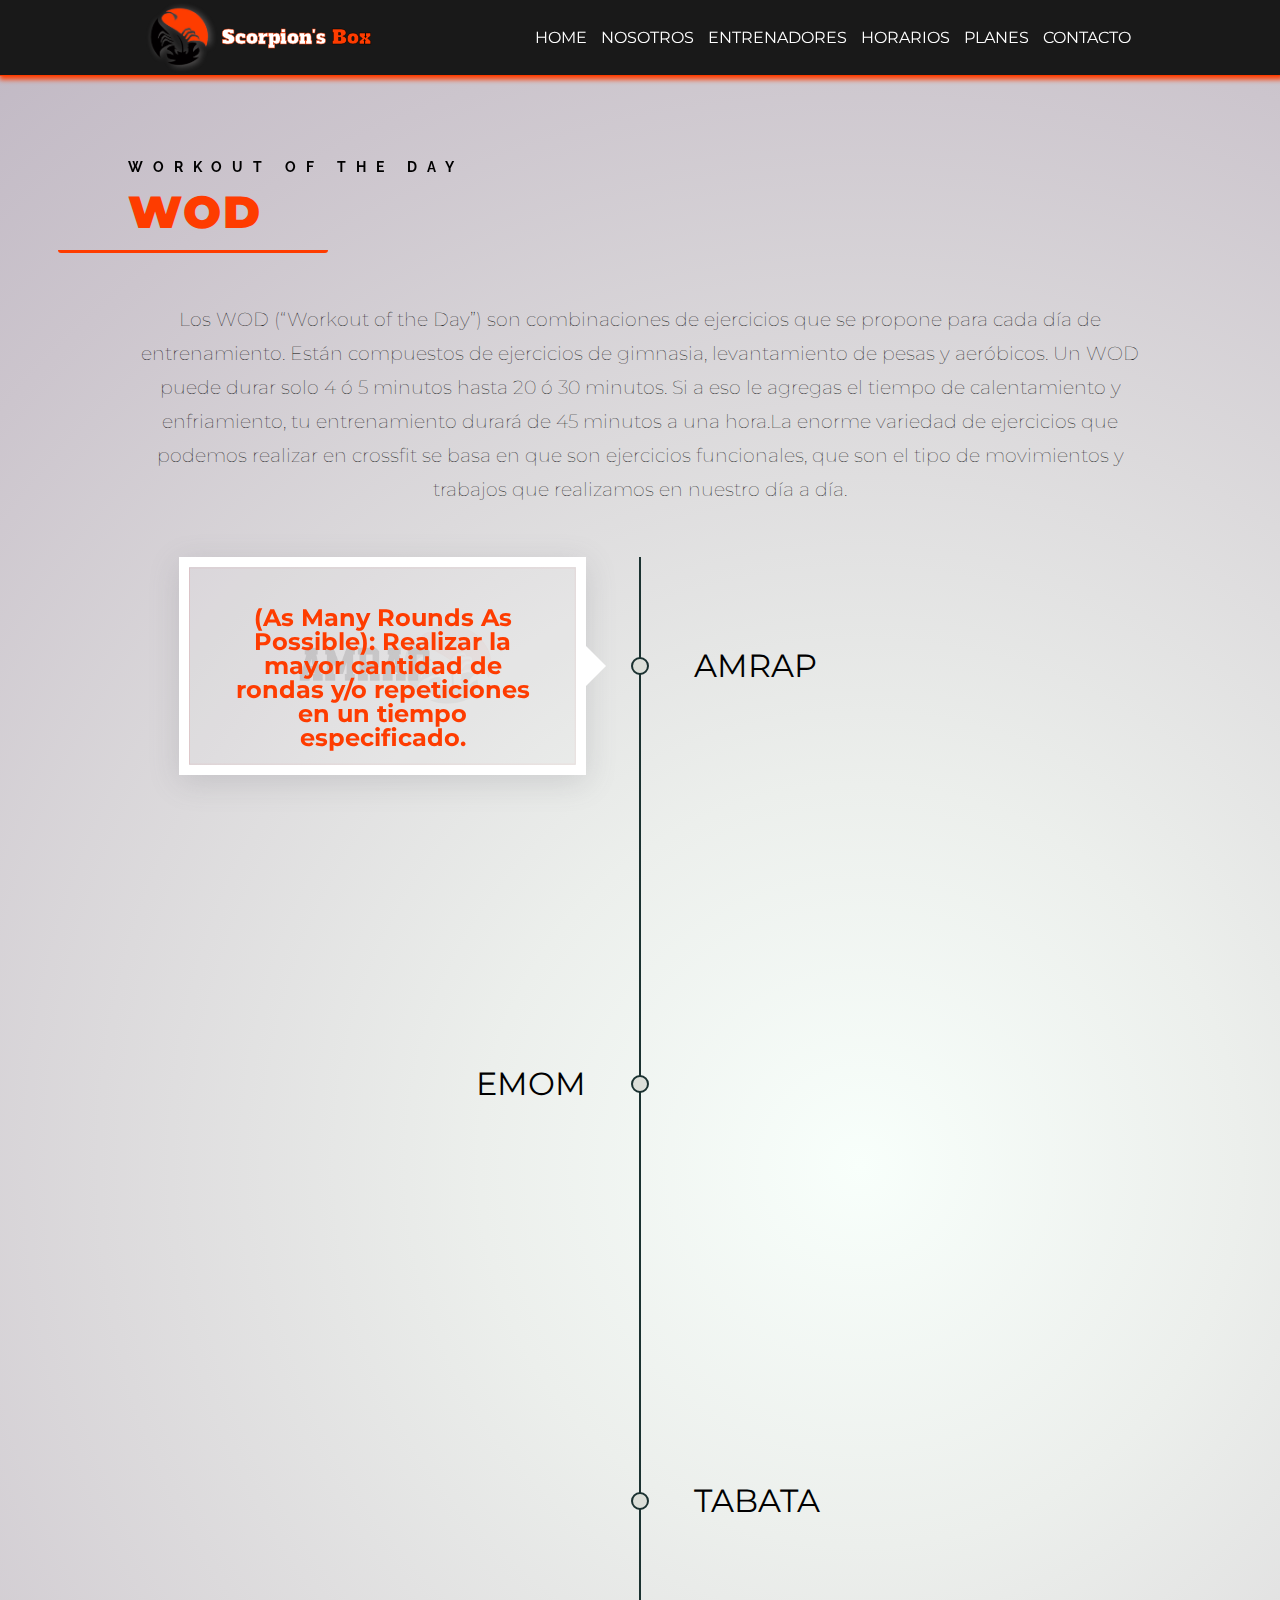
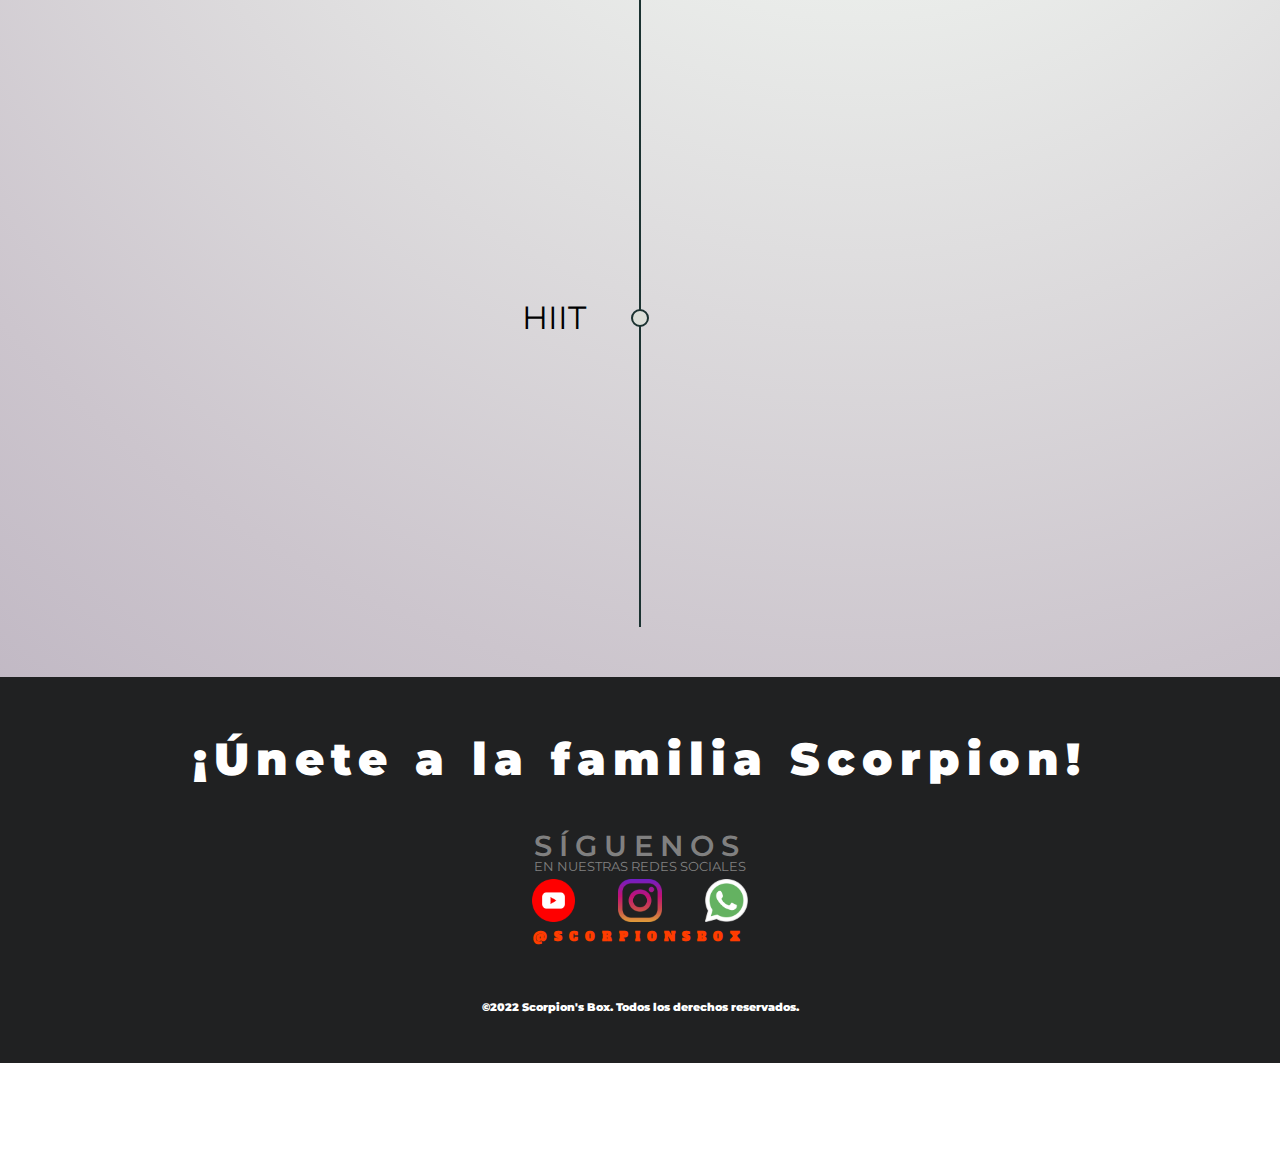
<file: servicios.html>
<!DOCTYPE html>
<html lang="es">
<head>
    <meta charset="UTF-8">
    <meta name="viewport" content="width = device-width">
    <title>Scorpion's Box</title>
    <link rel="stylesheet" href="css/reset.css">
    <link rel="stylesheet" href="css/style.css">
    <link rel="stylesheet" href="css/Footer.css">

    <link rel="stylesheet" href="css/servicios/BarraNavegacionEstatica.css">
    <link rel="stylesheet" href="css/servicios/servicios.css">

    
    <link rel="stylesheet" href="https://unpkg.com/aos@next/dist/aos.css" />

    <link rel="icon" href="img/icon-scorpions-box.ico" type="image/x-icon">
    
    <link rel="preconnect" href="https://fonts.googleapis.com">
    <link rel="preconnect" href="https://fonts.gstatic.com" crossorigin>
    <link href="https://fonts.googleapis.com/css2?family=Montserrat:wght@300&display=swap" rel="stylesheet">

    <link rel="preconnect" href="https://fonts.googleapis.com">
    <link rel="preconnect" href="https://fonts.gstatic.com" crossorigin>
    <link href="https://fonts.googleapis.com/css2?family=Alfa+Slab+One&display=swap" rel="stylesheet">

    <link rel="preconnect" href="https://fonts.googleapis.com">
    <link rel="preconnect" href="https://fonts.gstatic.com" crossorigin>
    <link href="https://fonts.googleapis.com/css2?family=Raleway:wght@100&display=swap" rel="stylesheet">

    <link rel="stylesheet" href="https://use.fontawesome.com/releases/v5.8.1/css/all.css" 
    integrity="sha384-50oBUHEmvpQ+1lW4y57PTFmhCaXp0ML5d60M1M7uH2+nqUivzIebhndOJK28anvf" 
    crossorigin="anonymous">

</head>
    <body>
        <header class="contenedor__principal__navegacion" id="Navegacion">
            <div class="barraNavegacion">
                <div class="barraNavegacion__logotipo">
                    <img class="img__logo" src="img/logo-scorpions-box.png" alt="Logo Scorpions Box">
                    <h1 class="titulo_logo" id="nombre-Principal">Scorpion's</h1>
                    <h1 class="titulo_logo" id="apellido-principal">Box</h1>
                </div>
                <div class="barraNavegacion__menu">
                    <div class="barraNavegacion__menu__boton">
                        <i class="fas fa-bars"></i>
                    </div>
                    <ul class="barraNavegacion__menu__lista">
                        <li class="barraNavegacion__menu__item"><a href="index.html">Home</a></li>
                        <li class="barraNavegacion__menu__item"><a href="index.html#Nosotros">Nosotros</a></li>
                        <li class="barraNavegacion__menu__item"><a href="index.html#Entrenadores">Entrenadores</a></li>
                        <li class="barraNavegacion__menu__item"><a href="index.html#Horarios">Horarios</a></li>
                        <li class="barraNavegacion__menu__item"><a href="index.html#Planes">Planes</a></li>
                        <li class="barraNavegacion__menu__item"><a href="index.html#Contacto">Contacto</a></li>
                    </ul>
                </div>        
            </div>
        </header>
        <main>
            <section class="contenedor__servicios" id="servicios">
                <div class="titulo__servicios__contenedor">
                    <h1 class="titulo__principal__1-1" data-aos="fade-right" data-aos-duration="700">Workout of the Day </h1><br>
                    <h1 class="titulo__principal__1-2">WOD</h1>   
                    <div class="elemento-divisor" data-aos="fade-right" data-aos-duration="1000"></div> 
                </div>  
                <div class="servicios">
                    <h1 class="servicios__wod__descripcion">
                        Los WOD (“Workout of the Day”) son combinaciones de ejercicios que se propone para cada día de entrenamiento. Están compuestos de ejercicios de gimnasia, levantamiento de pesas y aeróbicos.
                        Un WOD puede durar solo 4 ó 5 minutos hasta 20 ó 30 minutos. Si a eso le agregas el tiempo de calentamiento y enfriamiento, 
                        tu entrenamiento durará de 45 minutos a una hora.La enorme variedad de ejercicios que podemos realizar en crossfit se basa en que son ejercicios funcionales, 
                        que son el tipo de movimientos y trabajos que realizamos en nuestro día a día.
                    </h1>
                    <div class="container">
                        <div class="evento">
                            <div class="foto" data-aos="fade-up">
                                <img src="img/servicios/AMRAP.png" alt="">
                                <h1>(As Many Rounds As Possible): Realizar la mayor cantidad de rondas y/o repeticiones en un tiempo especificado.</h1>
                            </div>
                            <h3 class="especialidad">AMRAP</h3>
                        </div>
                        <div class="evento">
                            <div class="foto" data-aos="fade-down">
                                <img src="img/servicios/EMOM.png" alt="">
                                <h1>(Every Minute On the Minute): Cada minuto debes realizar un número de repeticiones definido de un ejercicio especifico que puede variar en cada minuto.</h1>
                            </div>
                            <h3 class="especialidad">EMOM</h3>
                        </div>
                        <div class="evento">
                            <div class="foto" data-aos="fade-left">
                                <img src="img/servicios/TABATA.png" alt="">
                                <h1>TABATA es un sistema de entrenamiento por intervalos de alta intensidad y corta duración.</h1>
                            </div>
                            <h3 class="especialidad">TABATA</h3>
                        </div>
                        <div class="evento">
                            <div class="foto" data-aos="fade-right">
                                <img src="img/servicios/HIIT.png" alt="">
                                <h1>(High Intensity Interval Training): es un entrenamiento cardiovascular de alta intensidad que mezcla intervalos de trabajo fuerte con otros de relajación.</h1>
                            </div>
                            <h3 class="especialidad">HIIT</h3>
                        </div>
                    </div>
                </div>
            </section>
        </main>
        <footer>
            <div>
                <div>
                    <h1>¡Únete a la familia Scorpion!</h1>
                </div>
                <div class="redesSociales">
                    <p>Síguenos</p>
                    <span>En nuestras redes sociales</span>
                    <div class="redesSociales__iconos">
                        <a href="https://www.youtube.com/channel/UCMOaPm-bOl5lLWVWDq_tl_Q"><img src="img/footer/youtube.png" alt=""></a>
                        <a href="https://www.instagram.com/scorpionsbox/"><img src="img/footer/instagram.png" alt=""></a>
                        <a href="https://wa.me/message/RNMPOKKTN3J4K1"><img src="img/footer/whatsapp.png" alt=""></a>
                    </div> 
                </div>
                <div class="redesSociales__cuenta">
                    <h1>@ScorpionsBox</h1>
                </div>
            </div>
            <div class="derechos__reservados">
                <h1>©2022 Scorpion's Box. Todos los derechos reservados.</h1>
            </div>    
        </footer>
        <script src="js/indexServicio.js"></script>
        <script src="https://unpkg.com/aos@next/dist/aos.js"></script>
        <script>
            AOS.init();
        </script>
    </body>
</html>
</file>
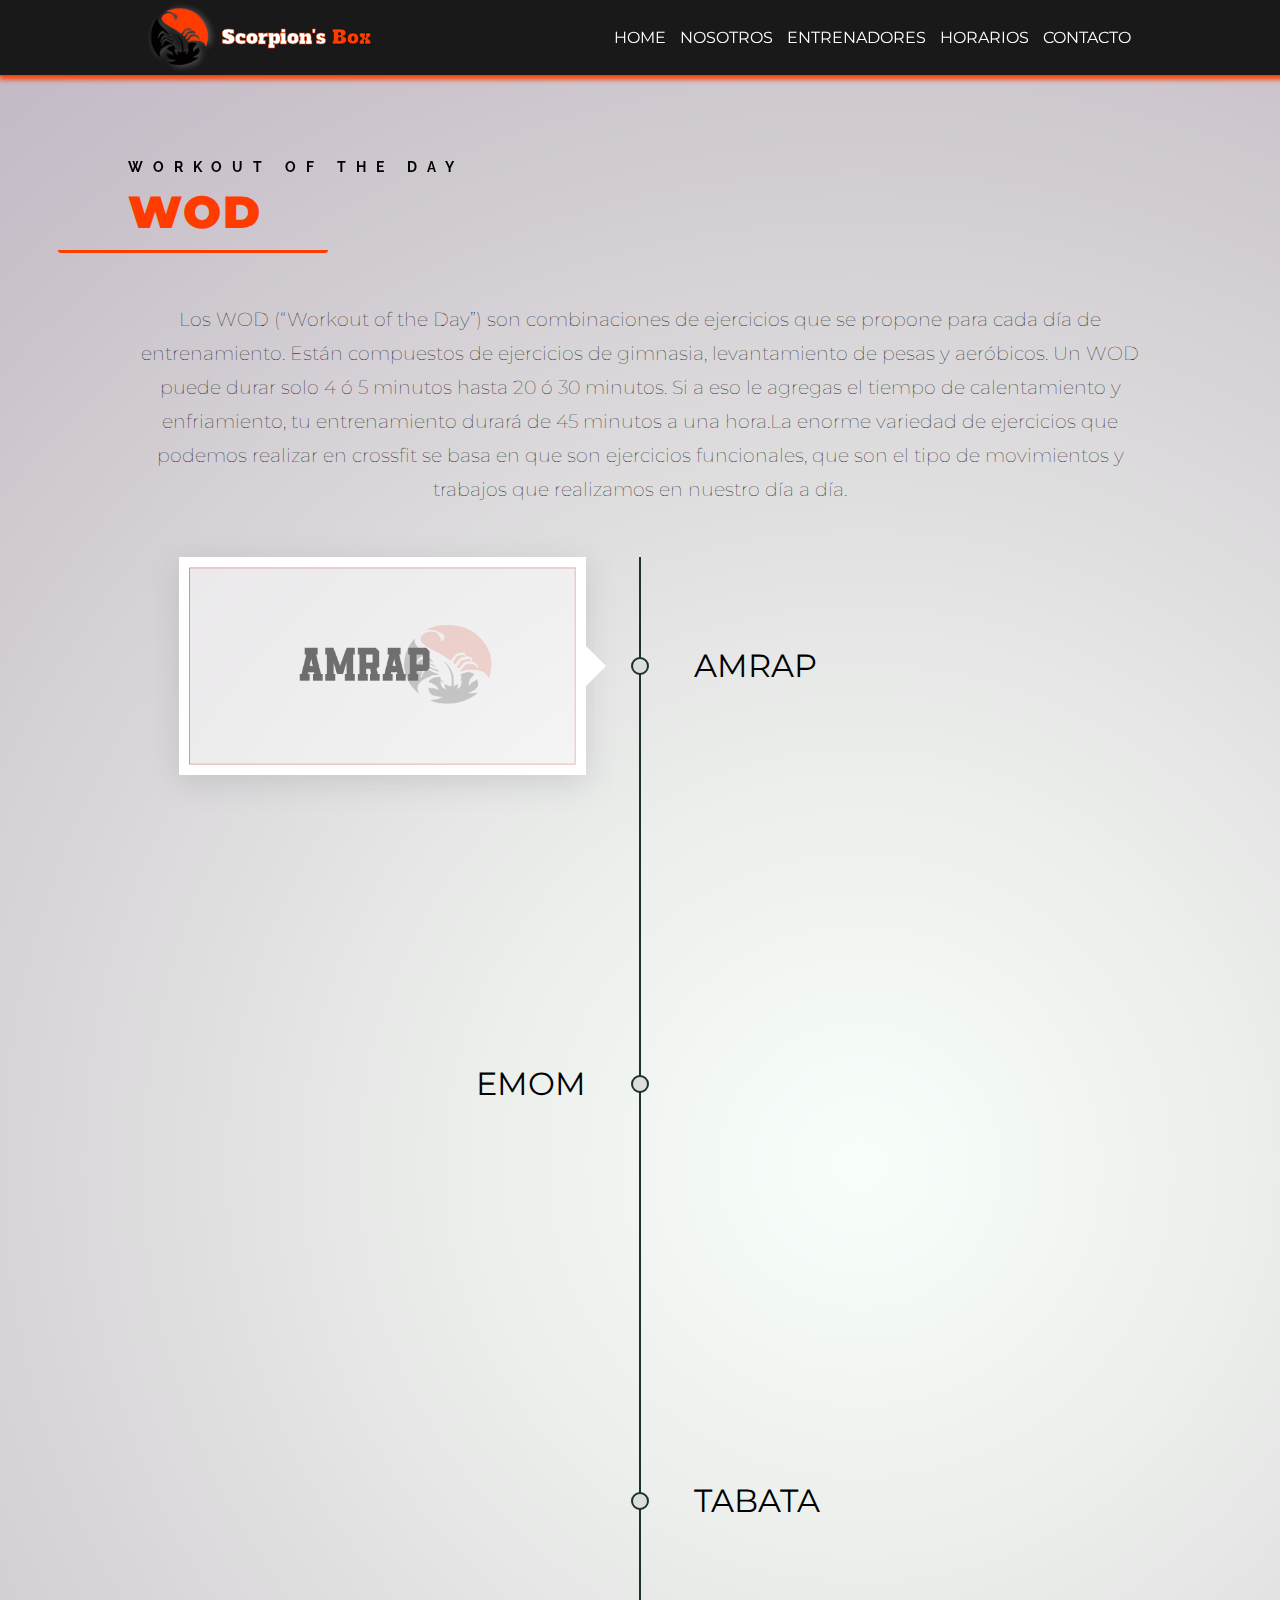
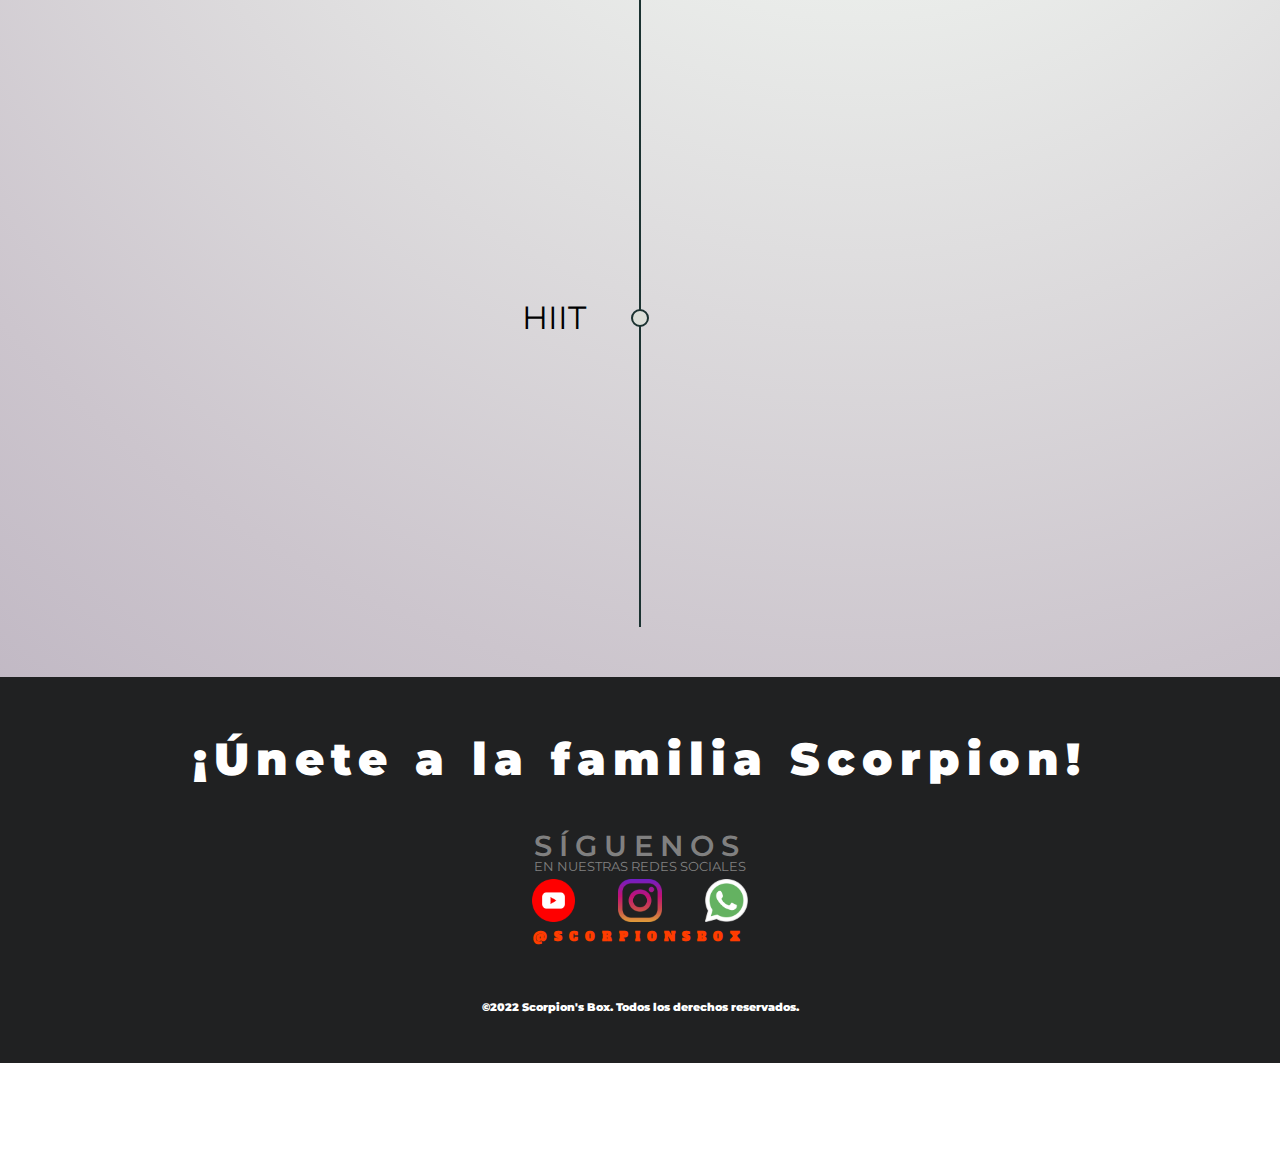
<file: servicios/wod.html>
<!DOCTYPE html>
<html lang="es">
<head>
    <meta charset="UTF-8">
    <meta name="viewport" content="width = device-width">
    <title>Scorpion's Box</title>
    <link rel="stylesheet" href="../css/reset.css">
    <link rel="stylesheet" href="../css/style.css">
    <link rel="stylesheet" href="../css/Footer.css">

    <link rel="stylesheet" href="/servicios/css/BarraNavegacionEstatica.css ">
    <link rel="stylesheet" href="/servicios/css/style.css">
    
    <link rel="stylesheet" href="https://unpkg.com/aos@next/dist/aos.css" />

    <link rel="icon" href="/img/icon-scorpions-box.ico" type="image/x-icon">
    
    <link rel="preconnect" href="https://fonts.googleapis.com">
    <link rel="preconnect" href="https://fonts.gstatic.com" crossorigin>
    <link href="https://fonts.googleapis.com/css2?family=Montserrat:wght@300&display=swap" rel="stylesheet">

    <link rel="preconnect" href="https://fonts.googleapis.com">
    <link rel="preconnect" href="https://fonts.gstatic.com" crossorigin>
    <link href="https://fonts.googleapis.com/css2?family=Alfa+Slab+One&display=swap" rel="stylesheet">

    <link rel="preconnect" href="https://fonts.googleapis.com">
    <link rel="preconnect" href="https://fonts.gstatic.com" crossorigin>
    <link href="https://fonts.googleapis.com/css2?family=Raleway:wght@100&display=swap" rel="stylesheet">

    <link rel="stylesheet" href="https://use.fontawesome.com/releases/v5.8.1/css/all.css" integrity="sha384-50oBUHEmvpQ+1lW4y57PTFmhCaXp0ML5d60M1M7uH2+nqUivzIebhndOJK28anvf" crossorigin="anonymous">

</head>
    <body>
        <header class="contenedor__principal__navegacion" id="Navegacion">
            <div class="barraNavegacion">
                <div class="barraNavegacion__logotipo">
                    <img class="img__logo" src="../img/logo-scorpions-box.png" alt="Logo Scorpions Box">
                    <h1 class="titulo_logo" id="nombre-Principal">Scorpion's</h1>
                    <h1 class="titulo_logo" id="apellido-principal">Box</h1>
                </div>
                <div class="barraNavegacion__menu">
                    <div class="barraNavegacion__menu__boton">
                        <i class="fas fa-bars"></i>
                    </div>
                    <ul class="barraNavegacion__menu__lista">
                        <li class="barraNavegacion__menu__item"><a href="../index.html">Home</a></li>
                        <li class="barraNavegacion__menu__item"><a href="../index.html#Nosotros">Nosotros</a></li>
                        <li class="barraNavegacion__menu__item"><a href="../index.html#Entrenadores">Entrenadores</a></li>
                        <li class="barraNavegacion__menu__item"><a href="../index.html#Horarios">Horarios</a></li>
                        <li class="barraNavegacion__menu__item"><a href="../index.html#Contacto">Contacto</a></li>
                    </ul>
                </div>        
            </div>
        </header>
        <main>
            <section class="contenedor__servicios" id="servicios">
                <div class="titulo__servicios__contenedor">
                    <h1 class="titulo__principal__1-1" data-aos="fade-right" data-aos-duration="700">Workout of the Day </h1><br>
                    <h1 class="titulo__principal__1-2">WOD</h1>   
                    <div class="elemento-divisor" data-aos="fade-right" data-aos-duration="1000"></div> 
                </div>  
                <div class="servicios">
                    <h1 class="servicios__wod__descripcion">
                        Los WOD (“Workout of the Day”) son combinaciones de ejercicios que se propone para cada día de entrenamiento. Están compuestos de ejercicios de gimnasia, levantamiento de pesas y aeróbicos.
                        Un WOD puede durar solo 4 ó 5 minutos hasta 20 ó 30 minutos. Si a eso le agregas el tiempo de calentamiento y enfriamiento, 
                        tu entrenamiento durará de 45 minutos a una hora.La enorme variedad de ejercicios que podemos realizar en crossfit se basa en que son ejercicios funcionales, 
                        que son el tipo de movimientos y trabajos que realizamos en nuestro día a día.
                    </h1>
                    <div class="container">
                        <div class="evento">
                            <div class="foto" data-aos="fade-up">
                                <img src="/servicios/img/AMRAP.png" alt="">
                            </div>
                            <h3 class="especialidad">AMRAP</h3>
                        </div>
                        <div class="evento">
                            <div class="foto" data-aos="fade-down">
                                <img src="/servicios/img/EMOM.png" alt="">
                            </div>
                            <h3 class="especialidad">EMOM</h3>
                        </div>
                        <div class="evento">
                            <div class="foto" data-aos="fade-left">
                                <img src="/servicios/img/TABATA.png" alt="">
                            </div>
                            <h3 class="especialidad">TABATA</h3>
                        </div>
                        <div class="evento">
                            <div class="foto" data-aos="fade-right">
                                <img src="/servicios/img/HIIT.png" alt="">
                            </div>
                            <h3 class="especialidad">HIIT</h3>
                        </div>
                    </div>
                </div>
            </section>
            <section>
                
            </section>
        </main>
        <footer>
            <div>
                <div>
                    <h1>¡Únete a la familia Scorpion!</h1>
                </div>
                <div class="redesSociales">
                    <p>Síguenos</p>
                    <span>En nuestras redes sociales</span>
                    <div class="redesSociales__iconos">
                        <a href="https://www.youtube.com/channel/UCMOaPm-bOl5lLWVWDq_tl_Q"><img src="../img/footer/youtube.png" alt=""></a>
                        <a href="https://www.instagram.com/scorpionsbox/"><img src="../img/footer/instagram.png" alt=""></a>
                        <a href="https://wa.me/message/RNMPOKKTN3J4K1"><img src="../img/footer/whatsapp.png" alt=""></a>
                    </div> 
                </div>
                <div class="redesSociales__cuenta">
                    <h1>@ScorpionsBox</h1>
                </div>
            </div>
            <div class="derechos__reservados">
                <h1>©2022 Scorpion's Box. Todos los derechos reservados.</h1>
            </div>    
        </footer>
        <script src="/servicios/js/index.js"></script>
        <script src="https://unpkg.com/aos@next/dist/aos.js"></script>
        <script>
            AOS.init();
        </script>
    </body>
</html>
</file>
<file: css/style.css>
html{
    scroll-behavior: smooth;
}
body{
    font-family: 'Montserrat', sans-serif;
}
</file>
<file: css/Footer.css>
footer{
    background: #202122;
    color: gray;
    display: flex;
    width: 100%;
    padding: 10px 0px;
    height: 300px;
    flex-direction: column;
    align-items: center;
}
footer div{
    display: flex;
    justify-content: center;
    flex-direction: column;
    align-items: center;
}
    footer div h1{
        color: #FFFFFF;
        font-size: clamp(1.95rem, 1.56vw + 1.56rem, 2.81rem);
        font-weight: 900;
        letter-spacing: 7px;
        margin-bottom: 50px;
        margin-top: 50px;
        text-align: center; 
    }
    .redesSociales{
        justify-content: center;
        flex-direction: column;
        align-items: center;
    }
    .redesSociales p{
        color: gray;
        font-size: 1.8rem;
        letter-spacing: 7px;
        font-weight: 600;
        text-transform: uppercase;
    }
    .redesSociales span{
        color: gray;
        font-size: 0.8rem;
        text-transform: uppercase;
        margin-bottom: 5px;
    }
    .redesSociales__iconos{
        display: flex;
        flex-direction: row;
        width: 100%;
    }
    .redesSociales__iconos a{
        display: flex;
        width: 22.5%;
        justify-content: center;
    }
    .redesSociales__iconos a img{
        width: 50%;
    }
    .redesSociales__cuenta{
        display: flex;
        font-family: 'Alfa Slab One', sans-serif;
        height: 30px;  
    }
    .redesSociales__cuenta h1{
        color: #FE3C00;
        font-size: 0.75rem;
        text-transform: uppercase;
    }

.derechos__reservados{
    color: #FFFFFF;
    background: #202122;
    width: 100%;
    display: flex;
}
.derechos__reservados h1{
    letter-spacing: 0px;
    font-size: 0.7rem;
    width: 100%;
}

@media screen and (max-width: 800px){

    footer div h1{
        font-size: clamp(1.56rem, 1vw + 1.31rem, 2.11rem);
        letter-spacing: 3.5px;
        margin-bottom: 25px;
        margin-top: 25px;
    }
    .redesSociales p{
        font-size: 1.8rem;
        letter-spacing: 3.5px;
    }
    .redesSociales span{
        color: gray;
        font-size: 0.7rem;
        margin-bottom: 5px;
    }
    .redesSociales__iconos a{
        width: 20%;
    }
    .redesSociales__iconos a img{
        width: 50%;
    }
    .redesSociales__cuenta h1{
        color: #FE3C00;
        font-size: 0.9rem;
    }
    .derechos__reservados h1{
        letter-spacing: 0px;
        font-size: 0.7rem;
        width: 100%;
    }
    .derechos__reservados h1{
        font-size: 0.6rem;
    }
}
</file>
<file: css/servicios/BarraNavegacionEstatica.css>
.contenedor__principal__navegacion{
    background-color: #191919;
    border-bottom:0.5px solid #FE3C00;
    box-shadow: 1px 1px 5px 2.5px #FE3C00;
    position: fixed;
    z-index: 1000;
    top: 0;
    width: 100%;
    opacity: 100%;
}
    .barraNavegacion{
        display: flex;
        justify-content: space-between;
        align-items: center;
        position: relative;
        width: clamp(0px, 95%, 992px);
        height: auto;
        margin: 0 auto;
    }
    .barraNavegacion__logotipo{
        display: flex;
        align-items: center;
    }
        .img__logo{
            width: 75px;
        }
        .titulo_logo{
            font-family: 'Alfa Slab One', sans-serif;
            padding: 0 3px;
            text-align: center;
            font-size: clamp(1rem, 0.34vw + 0.91rem, 1.19rem);
        }
        #nombre-Principal {
            color: #FFFFFF;
            -webkit-text-stroke: 0.5px #FE3C00;
        }
        #apellido-principal {
            color: #FE3C00;
            -webkit-text-stroke: 0.5px black;
        }
        
    .barraNavegacion__menu{
        display: flex;
    }
        .barraNavegacion__menu__boton{
            display: none;
            color: #FE3C00;
            margin: 0 5px; 
        }
        .barraNavegacion__menu__item a{
            text-transform: uppercase;
            color: #fff; 
            font-size: 1.0rem;
            text-decoration: none;
            margin: 5px;
        }
        .barraNavegacion__menu__item{
            display: inline-block;
            position: relative;
        }
        .barraNavegacion__menu__item::after{
            content: "";
            width: 100%;
            height: 2.5px;
            background-color: #FE3C00;
            border-radius: 5px;
            position: absolute;
            left: 0;
            top: 0;
            transform: scaleX(0);
            transform-origin: left;
            transition: transform 0.3s ease-in-out;
            margin-top: -5px;        
        }
        .barraNavegacion__menu__item:hover::after{
            transform: scaleX(1); 
        }

@media screen and (max-width: 800px){
    .text-typing h1{
        width: 290px;
    }
    .barraNavegacion__menu__boton{
        display: flex;
    }
    .barraNavegacion__menu__lista{
        display: none;
        flex-direction: column;
        align-items: center;
        position: fixed;
        top: 79px;
        left: 0px;
        width: 100%;
        background: #191919;
        animation: visualizar 0.5s;
        border-radius: 0 0 10px 10px;
    }
        @keyframes visualizar {
            from {opacity: 0}
            to {opacity: 1}
            0%   {top: 79px; left: 400px; background: #FE3C00; width: 0%;}
            100% {top: 79px; background: #191919; width: 100%;}
        }
    .barraNavegacion__menu__item{
        margin: 3%;
    }
}
</file>
<file: css/servicios/servicios.css>
.contenedor__servicios{
    display: flex;
    flex-direction: column;
    padding: 250px 10% 0px 10%;
    background: radial-gradient(circle at 67.22% 53.04%, #f8fffb 0, #ecefec 25%, #dcdadc 50%, #ccc5cd 75%, #bdb4c1 100%);
    height: auto;
    margin-top: -90px;
}
    .titulo__servicios__contenedor{
        display: flex;
        flex-direction: column;
        align-items: flex-start;
        position: relative;
    }
        .titulo__principal__1-1{
            font-family: 'Raleway', sans-serif;
            font-size: clamp(0.8rem, 0.17vw + 0.76rem, 0.89rem); 
            text-transform: uppercase;
            letter-spacing: 10px;
            font-weight: bold;
        }
        .titulo__principal__1-2{
            text-transform: uppercase;
            font-size: clamp(1.95rem, 1.56vw + 1.56rem, 2.81rem);
            letter-spacing: 2px;
            color: #FE3C00;
            font-weight: 900;
        }
        #servicios .elemento-divisor{
            border-bottom: #FE3C00;
            border-radius: 3px;
            border-style: solid;
            left: -70px;
            padding-top: 15px;
            position: relative;
            width: 270px;
        }
.servicios{
    padding-top: 50px;
    width: 100%;
}
    .servicios__wod__descripcion{
        line-height: 180%;
        text-align: center;
        font-weight: lighter;
        font-size: clamp(1rem, 0.34vw + 0.91rem, 1.19rem);  
    }
.container {
	width: 90%;
	max-width: 1200px;
	margin: 50px auto;
	display: flex;
	flex-direction: column;
	position: relative;
}
.container::after {
	content: "";
	width: 2px;
	height: 100%;
	background: #1b3231;
	position: absolute;
	top: 0;
	left: calc(50% - 1px);
	z-index: 1;
}
.evento {
	display: flex;
	justify-content: space-between;
	margin-bottom: 200px;
	position: relative;
}
.evento::after {
	content: "";
	display: block;
	width: 14px;
	height: 14px;
	border-radius: 100px;
	background: #DCDFD9;
	border: 2px solid #1b3231;
	position: absolute;
	z-index: 2;
	top: calc(50% - 9px);
	left: calc(50% - 9px);
}
.especialidad {
	display: flex;
	align-items: center;
	justify-content: start;
	width: calc(42% + 20px);
	font-size: 32px;
	font-weight: normal;
}
.foto {
	width: 42%;
	border: 10px solid #fff;
	position: relative;
	box-shadow: rgba(100, 100, 111, 0.2) 0px 7px 29px 0px;
	display: inline-block;
}
.foto::after {
	content: "";
	display: block;
	border: 20px solid transparent;
	border-left: 20px solid #fff;
	position: absolute;
	right: -50px;
	top: calc(50% - 20px);
}
.foto img {
	width: 100%;
	vertical-align: top;
    opacity: 10%;
}
.foto h1{
	position: absolute;
    top: 0;
    font-size: 1.5rem;
    text-align: center;
    padding: 10% 7%;
	font-weight: 700;
	color: #FE3C00;
}
.evento:nth-child(even) {
	flex-direction: row-reverse;
}
.evento:nth-child(even) .especialidad {
	justify-content: end;
}
.evento:nth-child(even) .foto::after {
	content: "";
	border: 20px solid transparent;
	border-right: 20px solid #fff;
	right: initial;
	left: -50px;
}

@media screen and (max-width: 800px){

	.contenedor__servicios{
		padding: 250px 0% 0px 0%;
	}
    .servicios__wod__descripcion{
		padding: 0 10% 0px 10%;
    }
	.titulo__principal__1-1{
		padding: 0 10% 0px 10%;
	}
	.titulo__principal__1-2{
		padding: 0 10% 0px 10%;
	}
    .servicios__wod__descripcion{
        text-align: justify;
    }
    .especialidad{
		justify-content: flex-end;
	}
	.evento:nth-child(even) .especialidad {
		justify-content: center;
	}
	.evento {
		margin-bottom: 100px;
	}
	.foto {
		width: 42%;
		height: 250px;
	}
	.foto h1{
		position: initial;
		font-weight: 400;
		font-size: 0.9rem;
	}
	.foto h3{
		font-size: 0.9rem;
	}
}
</file>
<file: servicios/css/BarraNavegacionEstatica.css>
.contenedor__principal__navegacion{
    background-color: #191919;
    border-bottom:0.5px solid #FE3C00;
    box-shadow: 1px 1px 5px 2.5px #FE3C00;
    position: fixed;
    z-index: 1000;
    top: 0;
    width: 100%;
    opacity: 100%;
}
    .barraNavegacion{
        display: flex;
        justify-content: space-between;
        align-items: center;
        position: relative;
        width: clamp(0px, 95%, 992px);
        height: auto;
        margin: 0 auto;
    }
    .barraNavegacion__logotipo{
        display: flex;
        align-items: center;
    }
        .img__logo{
            width: 75px;
        }
        .titulo_logo{
            font-family: 'Alfa Slab One', sans-serif;
            padding: 0 3px;
            text-align: center;
            font-size: clamp(1rem, 0.34vw + 0.91rem, 1.19rem);
        }
        #nombre-Principal {
            color: #FFFFFF;
            -webkit-text-stroke: 0.5px #FE3C00;
        }
        #apellido-principal {
            color: #FE3C00;
            -webkit-text-stroke: 0.5px black;
        }
        
    .barraNavegacion__menu{
        display: flex;
    }
        .barraNavegacion__menu__boton{
            display: none;
            color: #FE3C00;
            margin: 0 5px; 
        }
        .barraNavegacion__menu__item a{
            text-transform: uppercase;
            color: #fff; 
            font-size: 1.0rem;
            text-decoration: none;
            margin: 5px;
        }
        .barraNavegacion__menu__item{
            display: inline-block;
            position: relative;
        }
        .barraNavegacion__menu__item::after{
            content: "";
            width: 100%;
            height: 2.5px;
            background-color: #FE3C00;
            border-radius: 5px;
            position: absolute;
            left: 0;
            top: 0;
            transform: scaleX(0);
            transform-origin: left;
            transition: transform 0.3s ease-in-out;
            margin-top: -5px;        
        }
        .barraNavegacion__menu__item:hover::after{
            transform: scaleX(1); 
        }

@media screen and (max-width: 800px){
    .text-typing h1{
        width: 290px;
    }
    .barraNavegacion__menu__boton{
        display: flex;
    }
    .barraNavegacion__menu__lista{
        display: none;
        flex-direction: column;
        align-items: center;
        position: fixed;
        top: 79px;
        left: 0px;
        width: 100%;
        background: #191919;
        animation: visualizar 0.5s;
        border-radius: 0 0 10px 10px;
    }
        @keyframes visualizar {
            from {opacity: 0}
            to {opacity: 1}
            0%   {top: 79px; left: 400px; background: #FE3C00; width: 0%;}
            100% {top: 79px; background: #191919; width: 100%;}
        }
    .barraNavegacion__menu__item{
        margin: 3%;
    }
}
</file>
<file: servicios/css/style.css>
.contenedor__servicios{
    display: flex;
    flex-direction: column;
    padding: 250px 10% 0px 10%;
    background: radial-gradient(circle at 67.22% 53.04%, #f8fffb 0, #ecefec 25%, #dcdadc 50%, #ccc5cd 75%, #bdb4c1 100%);
    height: auto;
    clip-path: polygon(0% 75px, 100% 0px, 100% 100%, 0% 100%);
    margin-top: -90px;
}
    .titulo__servicios__contenedor{
        display: flex;
        flex-direction: column;
        align-items: flex-start;
        position: relative;
    }
        .titulo__principal__1-1{
            font-family: 'Raleway', sans-serif;
            font-size: clamp(0.8rem, 0.17vw + 0.76rem, 0.89rem); 
            text-transform: uppercase;
            letter-spacing: 10px;
            font-weight: bold;
        }
        .titulo__principal__1-2{
            text-transform: uppercase;
            font-size: clamp(1.95rem, 1.56vw + 1.56rem, 2.81rem);
            letter-spacing: 2px;
            color: #FE3C00;
            font-weight: 900;
        }
        #servicios .elemento-divisor{
            border-bottom: #FE3C00;
            border-radius: 3px;
            border-style: solid;
            left: -70px;
            padding-top: 15px;
            position: relative;
            width: 270px;
        }

.servicios{
    padding-top: 50px;
    width: 100%;
}
    .servicios__wod__descripcion{
        line-height: 180%;
        text-align: center;
        font-weight: lighter;
        font-size: clamp(1rem, 0.34vw + 0.91rem, 1.19rem);  
    }

.container {
	width: 90%;
	max-width: 1200px;
	margin: 50px auto;
	display: flex;
	flex-direction: column;
	position: relative;
}
.container::after {
	content: "";
	width: 2px;
	height: 100%;
	background: #1b3231;
	position: absolute;
	top: 0;
	left: calc(50% - 1px);
	z-index: 1;
}
.evento {
	display: flex;
	justify-content: space-between;
	margin-bottom: 200px;
	position: relative;
}
.evento::after {
	content: "";
	display: block;
	width: 14px;
	height: 14px;
	border-radius: 100px;
	background: #DCDFD9;
	border: 2px solid #1b3231;
	position: absolute;
	z-index: 2;
	top: calc(50% - 9px);
	left: calc(50% - 9px);
}
.especialidad {
	display: flex;
	align-items: center;
	justify-content: start;
	width: calc(42% + 20px);
	font-size: 32px;
	font-weight: normal;
}
.foto {
	width: 42%;
	border: 10px solid #fff;
	position: relative;
	box-shadow: rgba(100, 100, 111, 0.2) 0px 7px 29px 0px;
}
.foto::after {
	content: "";
	display: block;
	border: 20px solid transparent;
	border-left: 20px solid #fff;
	position: absolute;
	right: -50px;
	top: calc(50% - 20px);
}

.foto img {
	width: 100%;
	vertical-align: top;
    opacity: 50%;
}

.evento:nth-child(even) {
	flex-direction: row-reverse;
}

.evento:nth-child(even) .especialidad {
	justify-content: end;
}

.evento:nth-child(even) .foto::after {
	content: "";
	border: 20px solid transparent;
	border-right: 20px solid #fff;
	right: initial;
	left: -50px;
}


@media screen and (max-width: 800px){
    .servicios__wod__descripcion{
        text-align: justify;
    }
    .especialidad{
        display: flex;
        align-items: center;
        justify-content: start;
    }

}
</file>
